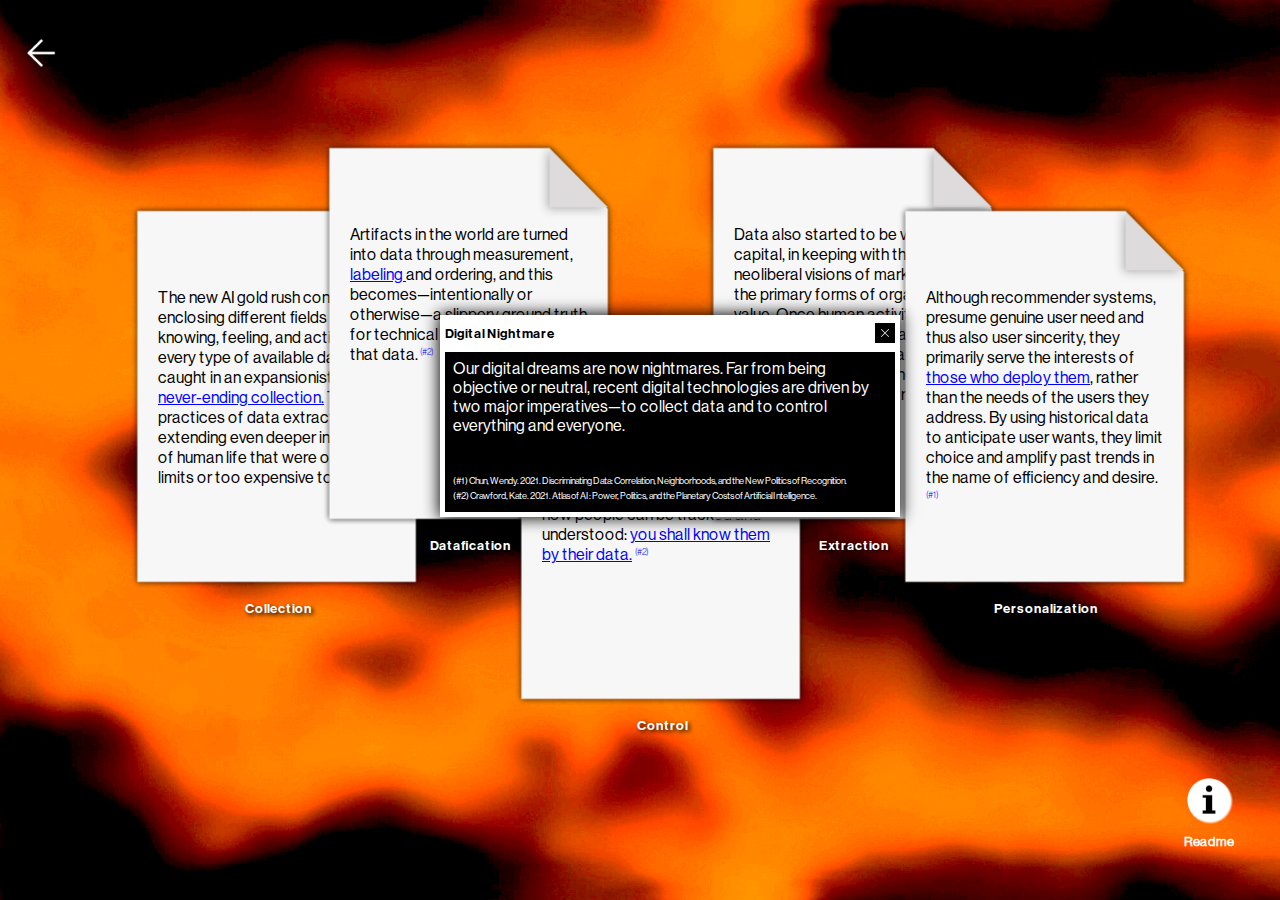
<file: index.html>
<html lang=en>

<head>
    <meta charset="utf-8">
    <title>Digital Dream</title>
    <meta name="viewport" content="width=device-width, initial-scale=1.0">
    <link rel="stylesheet" href="style.css">
</head>


<body>

<div id="bar">
    <a href="index2.html">
    <img id="icon" src="pics/arrow.png" style="width:30px"></a> 
    </div>
    
    <div id="contentbar">
        <div id="menu">
          <img id="icon" onclick="myFunctionSix()" src="pics/Information_icon.svg.png" style="width:50px;"></a>
          <h1>Readme</h1>
        </div>
    </div>

    <div id="main-container">
        <div class="container">
             <p id="text-block">The new AI gold rush consists of enclosing
            different fields of human knowing, feeling,
            and action—every type of available data—all
            caught in an expansionist logic of <element onclick="myFunction()">never-ending
            collection.</element> The practices of data extraction
            are extending even deeper into areas of human
            life that were once off-limits or too expensive
            to reach.<sup> (#2)</sup></p>    
        </div>    
        <p id="caption">Collection</p>
     </div>

     <div id="main-container-2">
        <div class="container">
             <p id="text-block">Artifacts in the world are turned into data 
                through measurement,<element onclick="myFunctionTwo()"> labeling </element>and ordering, and this becomes—intentionally or otherwise—a slippery ground truth for technical systems trained on that data.<sup> (#2)</sup>
            </p>
        </div>    
        <p id="caption">Datafication</p>
     </div>
    
     <div id="main-container-3">
        <div class="container">
             <p id="text-block">
                From the point of view of the state, the turn to big data and machine learning 
                 expanded the modes of information extraction and informed a social theory of how people 
                 can be tracked and understood: <element onclick="myFunctionFour()">you shall know them by their data.</element> 
                 <sup> (#2)</sup></p>
            
        </div>    
        <p id="caption">Control</p>
     </div>

     <div id="main-container-4">
        <div class="container">
             <p id="text-block">Data also started to be viewed as capital, 
                in keeping with the broader neoliberal visions of markets 
                as the primary forms of organizing value. 
                Once human activities are expressed through digital
                traces and then tallied up and ranked within scoring 
                metrics, they function as a way to extract value.<sup> (#2)</sup>
            </p>
        </div>    
        <p id="caption">Extraction</p>
     </div>

     <div id="main-container-5">
        <div class="container">
             <p id="text-block">Although recommender systems, presume genuine user need and thus
                also user sincerity, they primarily serve the
                interests of<element onclick="myFunctionFive()"> those who deploy them</element>, rather than
                the needs of the users they address. By using
                historical data to anticipate user wants, they
                limit choice and amplify past trends in the
                name of efficiency and desire. <sup> (#1)</sup></p>
            </p>
        </div>    
        <p id="caption">Personalization</p>
     </div>

     <div id="image-block" class="position-1">
        <div id="mydivheader">UTK Face Dataset
            <img id="button" onclick="myFunctionClose()" src="pics/button2.svg">
        </div>
            <div class="image-container"></div>
              <div id="subtitle">UTKFace dataset (produced by a group at the University of Tennessee) consists of over 
                20,000 images of faces with annotations for age, gender, and race.
                The dataset’s authors state that the dataset can be used for a variety of tasks, 
                like automated face detection, age estimation, and age progression.</div>
     </div>

    <div id="image-block-2" class="position-4">
        <div id="mydivheader">Cambridge Analytica
            <img id="button" onclick="myFunctionCloseTwo()" src="pics/button2.svg">
        </div>
            <div class="image-container-2"></div>  
            <div id="subtitle">Recommender systems shape social habits, prescribe human behavior, and accentuate certain deviations through the correlations they draw between users and items. Key to Cambridge Analytica’s success was psychographics because it’s personality that drives behavior and behavior that obviously influences how you vote. <sup id="sub"> (#1)</sup>
            </div>  
    </div>

    <div id="image-block-3" class="position-3">
        <div id="mydivheader">Anatomy of an AI system
            <img id="button" onclick="myFunctionCloseThree()" src="pics/button2.svg">
        </div>
            <div class="image-container-3"></div> 
            <div id="subtitle">
                Every form of biodata – including forensic, biometric, sociometric, and psychometric–are being captured and logged into databases for AI training. Who is texted, which locations are visited, what is read—these molecular actions became a vision of threat identification and assessment, guilt or innocence.<sup id="sub"> (#2)</sup></div>   
    </div>

    <div id="image-block-4" class="position-2">
        <div id="mydivheader">Labeling Scheme
            <img id="button" onclick="myFunctionCloseFour()" src="pics/button2.svg">
        </div>
            <div class="image-container-4"></div>  
            <div id="subtitle">Classificatory schema echoes the problematic racial 
                classifications of the twentieth century. The politics of gender and race here are as obvious as they are harmful. 
                Yet these kinds of reductive categorizations are used 
                across many human-classifying training sets and have been part of the AI production pipelines for years.<sup id="sub"> (#2)</sup>
            </div>
    </div>

    <div id="readme">
        <div id="mydivheader">Digital Nightmare
            <img id="button" onclick="myFunctionCloseSix()" src="pics/button2.svg">
        </div>
              <div id="tx-about">
                
Our digital dreams are now nightmares. Far from being objective or neutral, recent digital technologies are driven by two major imperatives—to collect data and to control everything and everyone.
                <br>
                <br>
                <br>
                <span>
                    (#1) Chun, Wendy. 2021. Discriminating Data: Correlation, Neighborhoods, and the New Politics of Recognition.<br>
                    (#2) Crawford, Kate. 2021. Atlas of AI: Power, Politics, and the Planetary Costs of Artificial Intelligence.
                </span>
                
            </div>
    </div>

   

<script src="myscript.js"></script>

</body>



</html>
</file>
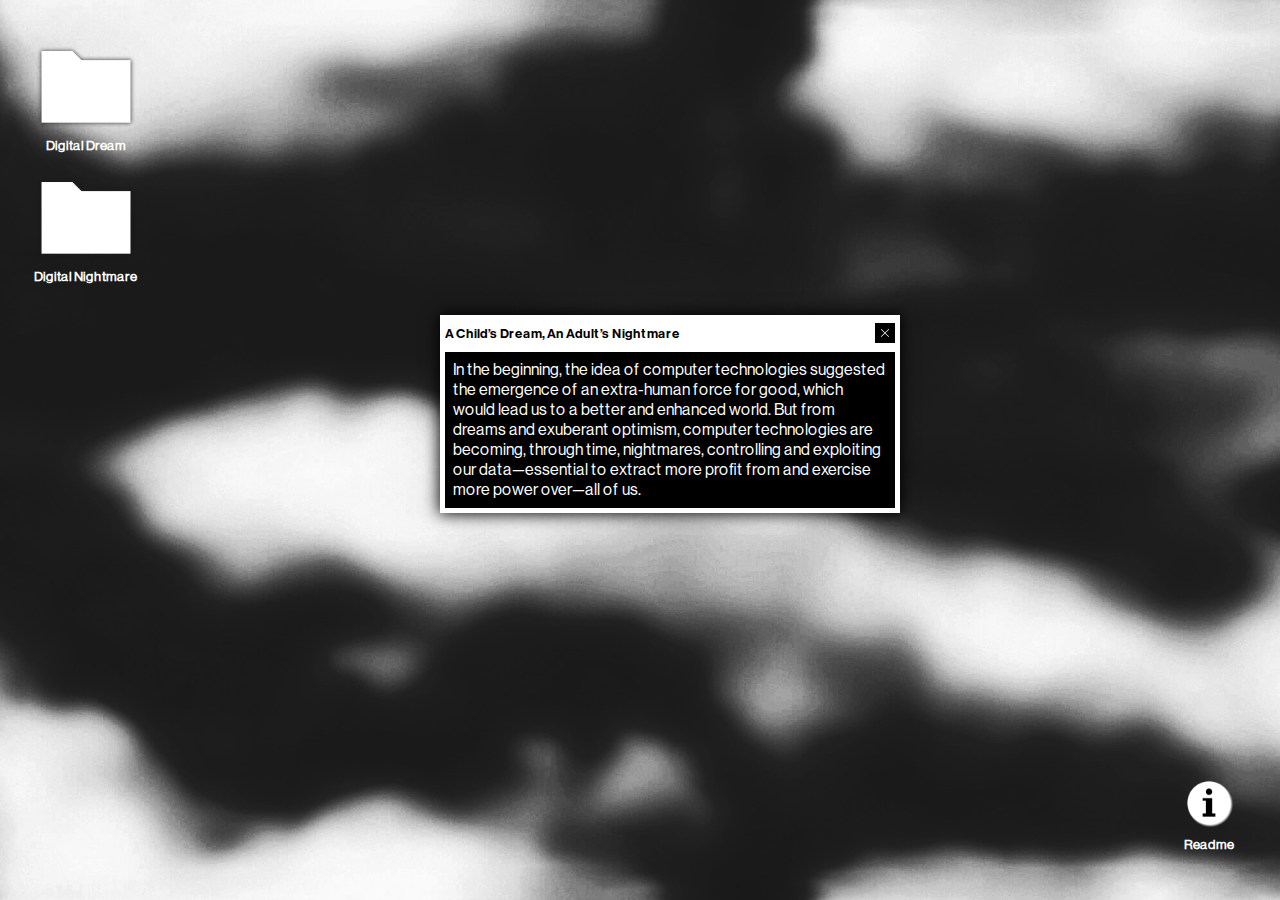
<file: index2.html>
<html lang=en>

<head>
    <meta charset="utf-8">
    <title>A Child’s Dream, An Adult’s Nightmare</title>
    <meta name="viewport" content="width=device-width, initial-scale=1.0">
    <link rel="stylesheet" href="style2.css">
</head>


<body>

    <div id="contentbar">
        <div id="menu">
          <img id="icon" onclick="myFunctionSeven()" src="pics/Information_icon.svg.png" style="width:50px ;"></a>
          <h1>Readme</h1>
        </div>
    </div>

    <div id="contentbar-2">
            <div id="menu-2">
                <a href="index3.html">
                <img id="icon" src="pics/folder-icon.png" style="width:120px ;"></a>
                <h1>Digital Dream</h1></a>
            </div>
            
            <div id="menu-2">
                <a href="index.html">
                <img id="icon"  src="pics/folder-icon.png" style="width:120px ;"></a>
                <h1>Digital Nightmare</h1></a>
            </div>    
    </div>

    <div id="readme-2">
        <div id="mydivheader">A Child’s Dream, An Adult’s Nightmare
            <img id="button" onclick="myFunctionCloseSeven()" src="pics/button2.svg">
        </div>
        
        <div id="tx-about">   
            In the beginning, the idea of computer technologies suggested the emergence of an extra-human force for good, which would lead us to a better and enhanced world. But from dreams and exuberant optimism, computer technologies are becoming, through time, nightmares, controlling and exploiting our data—essential to extract more profit from and exercise more power over—all of us. 
            <br>
        </div>
    </div>

   <script src="script2.js"></script>

</body>
</html>
</file>
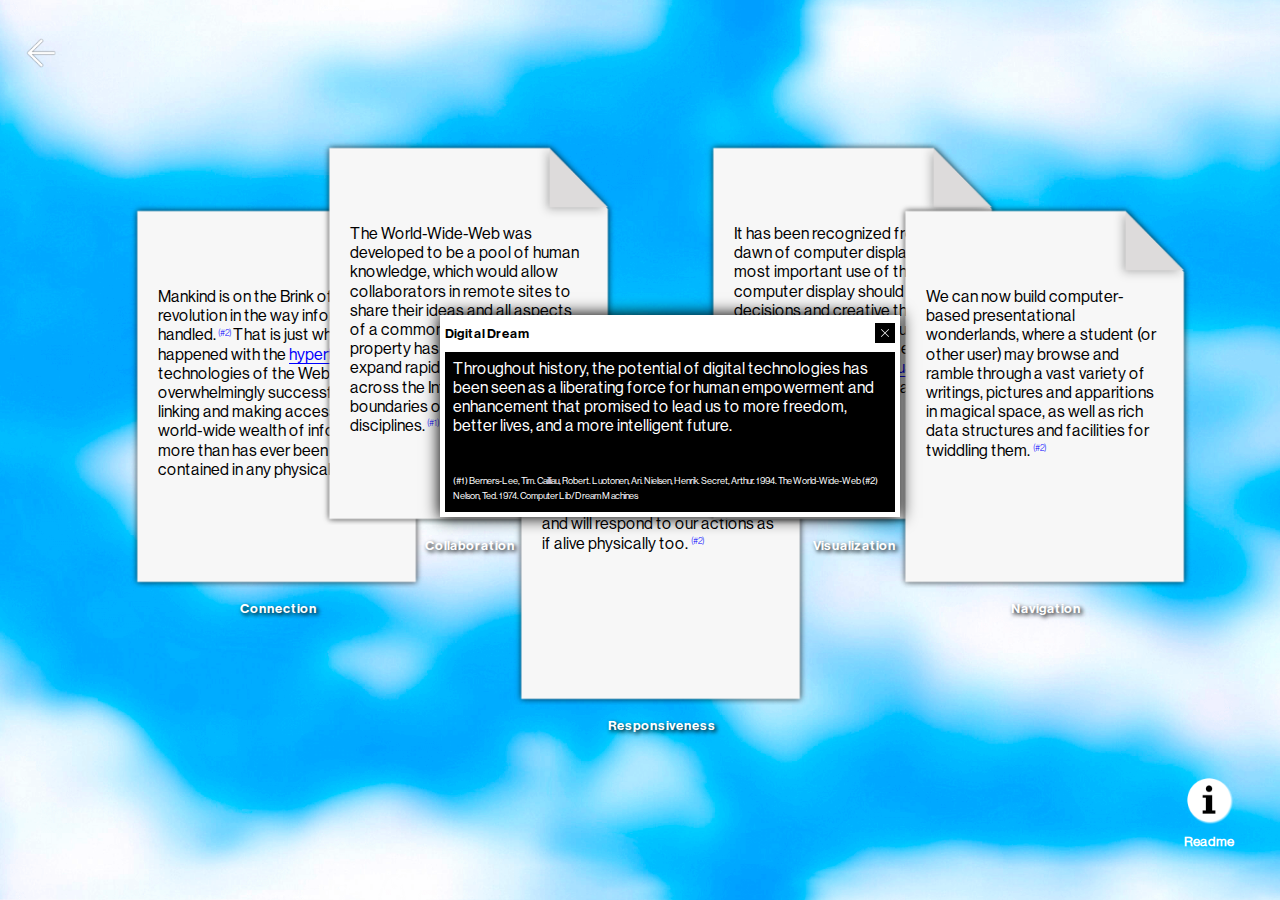
<file: index3.html>
<html lang=en>

<head>
    <meta charset="utf-8">
    <title>Digital Dream</title>
    <meta name="viewport" content="width=device-width, initial-scale=1.0">
    <link rel="stylesheet" href="style3.css">
</head>


<body>

<div id="bar">
    <a href="index2.html">
    <img id="icon" src="pics/arrow.png" style="width:30px"></a> 
    </div>
    
    <div id="contentbar">
        <div id="menu">
          <img id="icon" onclick="myFunctionSix()" src="pics/Information_icon.svg.png" style="width:50px;"></a>
          <h1>Readme</h1>
        </div>
    </div>

    <div id="main-container">
        <div class="container">
             <p id="text-block">Mankind is on the Brink of a revolution 
                in the way information is handled.<sup> (#2) </sup>
                That is just what has happened with the 
                <element onclick="myFunction()">hypertext</element> technologies 
                    of the Web—overwhelmingly successful in 
                    linking and making accessible a world-wide wealth of 
                    information, more than has ever been contained in 
                    any physical library.<sup> (#1) </sup></p>   
        </div>    
        <p id="caption">Connection</p>
     </div>

     <div id="main-container-2">
        <div class="container">
             <p id="text-block">The World-Wide-Web was developed to be a pool of human knowledge, which would allow collaborators in remote sites to share their ideas and all aspects of a common project. This property has allowed the Web to expand rapidly from its <element onclick="myFunctionTwo()">origins</element> across the Internet irrespective of boundaries of nations or disciplines.<sup> (#1)</sup>
            </p>
        </div>    
        <p id="caption">Collaboration</p>
     </div>
    
     <div id="main-container-3">
        <div class="container">
             <p id="text-block">Responsive computer systems can, should and will <element onclick="myFunctionFour()">restructure and light up the mental life of mankind.</element> Our screen displays will be alive with animation in their separate segments of activity, and will respond to our actions as if alive physically too. <sup> (#2)</sup></p></p>
            </p>
        </div>    
        <p id="caption">Responsiveness</p>
     </div>

     <div id="main-container-4">
        <div class="container">
             <p id="text-block">It has been recognized from the dawn of computer display that the most important use of the computer display should be to aid decisions and creative thought.
                The power of the computer display must be so crafted that we may  <element onclick="myFunctionFive()">develop and visualize </element>alternatives these upon a screen. <sup> (#2)</sup>
            </p>
        </div>    
        <p id="caption">Visualization</p>
     </div>

     <div id="main-container-5">
        <div class="container">
             <p id="text-block">We can now build computer-based presentational wonderlands, 
                where a student (or other user) may browse and ramble through a vast variety of writings, 
                pictures and apparitions in magical space, as well as rich data structures and facilities for twiddling them. <sup> (#2)</sup>
            </p>
        </div>    
        <p id="caption">Navigation</p>
     </div>

     <div id="image-block" class="position-1">
        <div id="mydivheader">Project Xanadu
            <img id="button" onclick="myFunctionClose()" src="pics/button2.svg">
        </div>
            <div class="image-container"></div>
              <div id="subtitle">Discrete, or chunk style, hypertexts consist of separate pieces of text connected by links. Such jumpable interconnections become part of the writing, entering into the prose medium itself as a new way to provide explanations and details to the seeker.<sup id="sub"> (#2)</sup>
            </div>
     </div>

    <div id="image-block-2" class="position-4">
        <div id="mydivheader">HyperCard, the first successful hypermedia systems
            <img id="button" onclick="myFunctionCloseTwo()" src="pics/button2.svg">
        </div>
            <div class="image-container-2"></div> 
            <div id="subtitle">Hyper-media are branching or performing presentations which respond to user actions, systems of prearranged words and pictures (for example) which may be explored freely or queried in stylized ways. They will not be “programmed,” but rather designed, written, drawn and edited, by authors, artists, designers and editors.<sup id="sub"> (#2)</sup></div>   
    </div>

    <div id="image-block-3" class="position-3">
        <div id="mydivheader">ELIZA Chatbot
            <img id="button" onclick="myFunctionCloseThree()" src="pics/button2.svg">
        </div>
            <div class="image-container-3"></div> 
            <div id="subtitle">To work at a highly responsive computer display screen, for instance, can be deeply exciting, like flying an airplane through a canyon, or talking to somebody brilliant. This is as it should be. I believe computer screens can make people happier, smarter, and better able to cope with the copious problems of tomorrow. <sup id="sub"> (#2)</sup></div>   
    </div>

    <div id="image-block-4" class="position-2">
        <div id="mydivheader">The birth of the Web
            <img id="button" onclick="myFunctionCloseFour()" src="pics/button2.svg">
        </div>
            <div class="image-container-4"></div>  
            <div id="subtitle">Physicists and engineers at CERN, the European Particle Physics Laboratory in Geneva, Switzerland, collaborate with many other institutes to build the software and hardware for high-energy physics research. The idea of the Web was prompted by positive experience of a small “home-brew” personal hypertext system used for keeping track of personal information on a distributed project. <sup id="sub"> (#1)</sup></div>
    </div>
    

    <div id="readme">
        <div id="mydivheader">Digital Dream
            <img id="button" onclick="myFunctionCloseSix()" src="pics/button2.svg">
        </div>
              <div id="tx-about">
                Throughout history, the potential of digital technologies has been seen as a liberating force for human empowerment and enhancement that promised to lead us to more freedom, better lives, and a more intelligent future. 
                <br>
                <br>
                <br>
                <span>
                (#1) Berners-Lee, Tim. Cailliau, Robert. Luotonen, Ari. Nielsen, Henrik. Secret, Arthur. 1994. The World-Wide-Web
                (#2) Nelson, Ted. 1974. Computer Lib/Dream Machines
                </span>
                
            </div>
    </div>

   

<script src="myscript.js"></script>

</body>



</html>
</file>
<file: style.css>
@font-face {
    font-family: NeueHaasReg;
    src: url(fonts/NeueHaasDisplay-Roman.ttf);
}

@font-face {
    font-family: NeueHaasMed;
    src: url(fonts/NeueHaasDisplay-Mediu.ttf);
}

@font-face {
    font-family: NeueHaasThin;
    src: url(fonts/NeueHaasDisplay-Thin.ttf);
}

html,body{
    background-image:url(backgrounds/background3.png);
    background-size: cover;
    overflow: hidden;
    background-repeat: no-repeat;
    margin: 0;
}

#bar{
    margin-left: 2%;
    margin-top: 3%;
    color: white;
    position: absolute;
    display: flex;
    font-family: NeueHaasReg;
    flex-direction: row;
    top: 0;
}

#contentbar {
    width: 90px;
    height: auto;
    right: 0;
    position: absolute;
    bottom: 5;
    z-index:10;
    display: flex;
    margin-right: 2%;
    flex-direction: column;
}

#menu{
    align-items: center;
    cursor: pointer;
    height:auto;
    z-index:1000000;
    text-align: center;
    margin-bottom: 40%;
}

h1{
    font-size: 10pt;
    color: white;
    cursor:pointer;
    font-family: NeueHaasReg; 
}
  
#main-container{
    width: auto;
    top: 22%;
    cursor:move;
    left: 10%;
    height: auto;
    display: flex;
    flex-direction: column;
    position: absolute;
}

#main-container-2{
    width: auto;
    top: 15%;
    cursor:move;
    left: 25%;
    height: auto;
    display: flex;
    flex-direction: column;
    position: absolute;
}

#main-container-3{
    width: auto;
    top: 35%;
    left: 40%;
    cursor:move;
    height: auto;
    display: flex;
    flex-direction: column;
    position: absolute;
}

#main-container-5{
    width: auto;
    top: 22%;
    left: 70%;
    cursor:move;
    height: auto;
    display: flex;
    flex-direction: column;
    position: absolute;
}

#main-container-4{
    width: auto;
    top: 15%;
    left:  55%;
    cursor:move;
    height: auto;
    display: flex;
    flex-direction: column;
    position: absolute;
}

.container{
    background-image: url(document.png);
    background-size: 100%;
    background-repeat: no-repeat;
    height: 390px;
    width: 300px;     
}

#text-block{
    vertical-align: center;
    position: absolute;
    font-family: NeueHaasReg;
    align-items:center;
    justify-content:center;
    margin-top: 30%;
    line-height: 125%;
    margin-left: 10%;
    margin-right: 10%;
    font-size: 12pt;
}

#caption {
    color: white;
    text-align: center;
    bottom: 0%;
    text-shadow: 2px 2px 4px black;
    font-size: 10pt;
    font-family: NeueHaasMed;
}

element{
    color: blue;
    text-decoration: underline;
    background: none;
    font-family: NeueHaasReg;
    margin: 0;
}

element:hover{
   opacity: 0.5;
   cursor: pointer;
}

#image-block, #image-block-2, #image-block-3, #image-block-4{
    width: 450px;
    height: auto;
    display: none;
    flex-direction: column;
    background-color: white;
    box-shadow: 0px 0px 15px 1px rgba(0,0,0,1);
    position: absolute;
}

.position-1{
    left:5%;
    top: 20%;
}

.position-2{
    left:20%;
    top: 30%;
}

.position-3{
    left:60%;
    top: 10%;
}

.position-4{
    left:65%;
    top:45%;
}

#readme{
    width: 460px;
    top: 35%;
    left: 34.37%;
    display: block;
    height: auto;
    flex-direction: column;
    box-shadow: 0px 0px 15px 1px rgba(0,0,0,1);
    position: absolute;
    padding-bottom: 5px;
    background-color: white;
}

span{
    font-family: NeueHaasReg;
    font-size: 7pt;
    line-height: 160%;
}

#tx-about{
    padding:8px;
    font-family: NeueHaasReg;
    color: white;
    margin-left: 1%;
    margin-right: 1%;
    font-size: 12pt;
    background-color: black;
}

.image-container{
    width: 98%;
    margin-left: 1%;
    margin-right: 1%;
    height: 440px;
    position: relative;
    background-image: url(pics/Img_1.jpeg);
    background-size: cover;
    background-repeat: no-repeat;
}

.image-container-2{
    width: 98%;
    margin-left: 1%;
    margin-right: 1%;
    height: 258px;
    position: relative;
    background-image: url(pics/img_2.jpeg);
    background-size: cover;
    background-repeat: no-repeat;
}

.image-container-3{
    width: 98%;
    margin-left: 1%;
    margin-right: 1%;
    height: 440px;
    position: relative;
    background-image: url(pics/img_atlasofai.jpg);
    background-size: cover;
    background-repeat: no-repeat;
}

.image-container-4{
    width: 98%;
    margin-left: 1%;
    margin-right: 1%;
    height: 258px;
    position: relative;
    background-image: url(pics/img_4.jpg);
    background-size: cover;
    background-repeat: no-repeat;
}

#mydivheader {
    cursor: move;
    text-align: center;
    margin-right: 1%;
    margin-left: 1%;
    position: relative;
    display: flex;
    width: 98%;
    padding-top: 11px;
    padding-bottom: 10px;
    font-size: 10pt;
    color: black;
    font-family: NeueHaasMed;
    text-align: center;   
}

button{
    background-color: none;
    border: none;
}

#button{
    width: 20px;
    cursor: pointer;
    position: absolute;
    right: 0;
    top: 0;
    padding-top: 8px;
    height: auto;
}

#subtitle{
    font-family: NeueHaasReg;
    font-size: 9pt;
    width: 96%;
    margin-left: 2%;
    margin-top: 2%;
    margin-right: 2%;
    margin-bottom: 2%;
}

sup{
    color: blue;
    font-family: NeueHaasThin;
    font-size: 7pt;
    vertical-align: top; 
    position: relative; 
    top: -0.3em; 
}

#sub{
    top: 0em; 
    font-size: 6pt;
    color: blue;
    font-family: NeueHaasThin;
    vertical-align: top; 
    position: relative; 

}
</file>
<file: style2.css>
@font-face {
    font-family: NeueHaasReg;
    src: url(fonts/NeueHaasDisplay-Roman.ttf);
}

@font-face {
    font-family: NeueHaasMed;
    src: url(fonts/NeueHaasDisplay-Mediu.ttf);
}

html,body{
    background-image:url(backgrounds/background2.png);
    background-size: cover;
    overflow: hidden;
    background-repeat: no-repeat;
    margin: 0;
}


#contentbar {
    width: 90px;
    height: auto;
    align-content: center;
    right: 0;
    position: absolute;
    bottom: 0;
    margin-bottom: 3%;
    z-index:10;
    text-align: center;
    display: flex;
    margin-right: 2%;
    flex-direction: column;
}

#contentbar-2 {
    width: auto;
    margin-top: 3%;
    margin-left:2% ;
    height: 400px;
    align-items: center;
    display: flex;
    flex-direction: column;
    position: absolute;
    z-index:10;      
}

#menu-2{
   display: flex;
   cursor: pointer;
   flex-direction: column;
   height:auto;
   margin-bottom: 5%;
   z-index:1000000;
   text-align: center;   
}

h1{
    font-size: 10pt;
    color: white;
    cursor:pointer;
    font-family: NeueHaasReg; 
}
  


#text-block{
    vertical-align: center;
    position: absolute;
    font-family: NeueHaasReg;
    align-items:center;
    justify-content:center;
    margin-top: 30%;
    line-height: 120%;
    margin-left: 10%;
    margin-right: 10%;
    font-size: 12pt;
}

#caption {
    color: white;
    text-align: center;
    bottom: 0%;
    font-size: 10pt;
    font-family: NeueHaasMed;
}

element{
    border: none;
    color: blue;
    border-bottom:  1px solid blue;
    display: inline-block;
    line-height: 0.90;
    background: none;
    font-family: NeueHaasReg;
    margin: 0;
}

element:hover{
   opacity: 0.5;
   cursor: pointer;
}

#readme-2{
    width: 460px;
    top: 35%;
    left: 34.37%;
    display: block;
    cursor: move;
    height: auto;
    flex-direction: column;
    box-shadow: 0px 0px 15px 1px rgba(0,0,0,1);
    position: absolute;
    padding-bottom: 5px;
    background-color: white;
}

#tx-about{
    padding:8px;
    font-family: NeueHaasReg;
    color: white;
    margin-left: 1%;
    margin-right: 1%;
    line-height: 15pt;
    font-size: 12pt;
    background-color: black;
}


#mydivheader {
    text-align: center;
    margin-right: 1%;
    margin-left: 1%;
    position: relative;
    display: flex;
    width: 98%;
    padding-top: 11px;
    padding-bottom: 10px;
    font-size: 10pt;
    color: black;
    font-family: NeueHaasMed;
    text-align: center;   
}

button{
    background-color: none;
    border: none;    
}

#button{
    width: 20px;
    cursor: pointer;
    position: absolute;
    right: 0;
    top: 0;
    padding-top: 8px;
    height: auto;
}

#subtitle{
    font-family: NeueHaasReg;
    font-size: 9pt;
    width: 98%;
    margin-left: 1%;
    margin-top: 1%;
    margin-right: 1%;
    margin-bottom: 1%;
}

#sup{
    color: blue;
    font-family: NeueHaasLight;
}

.sup-5{
    font-size: 5pt;
}
</file>
<file: style3.css>
@font-face {
    font-family: NeueHaasReg;
    src: url(fonts/NeueHaasDisplay-Roman.ttf);
}

@font-face {
    font-family: NeueHaasMed;
    src: url(fonts/NeueHaasDisplay-Mediu.ttf);
}

@font-face {
    font-family: NeueHaasThin;
    src: url(fonts/NeueHaasDisplay-Thin.ttf);
}

html,body{
    background-image:url(backgrounds/background.png);
    background-size: cover;
    overflow: hidden;
    background-repeat: no-repeat;
    margin: 0;
}

#bar{
    margin-left: 2%;
    margin-top: 3%;
    color: white;
    position: absolute;
    display: flex;
    font-family: NeueHaasReg;
    flex-direction: row;
    top: 0;
}

#contentbar {
    width: 90px;
    height: auto;
    right: 0;
    position: absolute;
    bottom: 5;
    z-index:10;
    display: flex;
    margin-right: 2%;
    flex-direction: column;
}

#menu{
    align-items: center;
    cursor: pointer;
    height:auto;
    z-index:1000000;
    text-align: center;
    margin-bottom: 40%;
}

h1{
    font-size: 10pt;
    color: white;
    cursor:pointer;
    font-family: NeueHaasReg; 
}
  
#main-container{
    width: auto;
    top: 22%;
    cursor:move;
    left: 10%;
    height: auto;
    display: flex;
    flex-direction: column;
    position: absolute;
}

#main-container-2{
    width: auto;
    top: 15%;
    cursor:move;
    left: 25%;
    height: auto;
    display: flex;
    flex-direction: column;
    position: absolute;
}

#main-container-3{
    width: auto;
    top: 35%;
    left: 40%;
    cursor:move;
    height: auto;
    display: flex;
    flex-direction: column;
    position: absolute;
}

#main-container-5{
    width: auto;
    top: 22%;
    left: 70%;
    cursor:move;
    height: auto;
    display: flex;
    flex-direction: column;
    position: absolute;
}

#main-container-4{
    width: auto;
    top: 15%;
    left:  55%;
    cursor:move;
    height: auto;
    display: flex;
    flex-direction: column;
    position: absolute;
}

.container{
    background-image: url(document.png);
    background-size: 100%;
    background-repeat: no-repeat;
    height: 390px;
    width: 300px;     
}

#text-block{
    vertical-align: center;
    position: absolute;
    font-family: NeueHaasReg;
    align-items:center;
    justify-content:center;
    margin-top: 30%;
    line-height: 120%;
    margin-left: 10%;
    margin-right: 10%;
    font-size: 12pt;
}

#caption {
    color: white;
    text-align: center;
    bottom: 0%;
    font-size: 10pt;
    text-shadow: 2px 2px 4px black;
    font-family: NeueHaasMed;
}

element{
    border: none;
    color: blue;
    border-bottom:  1px solid blue;
    line-height: 0.90;
    background: none;
    font-family: NeueHaasReg;
    margin: 0;
}

element:hover{
   opacity: 0.5;
   cursor: pointer;
}

#image-block, #image-block-2, #image-block-3, #image-block-4{
    width: 450px;
    height: auto;
    display: none;
    flex-direction: column;
    background-color: white;
    box-shadow: 0px 0px 15px 1px rgba(0,0,0,1);
    position: absolute;
}

#readme{
    width: 460px;
    top: 35%;
    left: 34.37%;
    display: block;
    height: auto;
    flex-direction: column;
    box-shadow: 0px 0px 15px 1px rgba(0,0,0,1);
    position: absolute;
    padding-bottom: 5px;
    background-color: white;
}

#tx-about{
    padding:8px;
    font-family: NeueHaasReg;
    color: white;
    margin-left: 1%;
    margin-right: 1%;
    font-size: 12pt;
    background-color: black;
}

.position-1{
    left:5%;
    top: 40%;
}

.position-2{
    left:20%;
    top: 30%;
}

.position-3{
    left:60%;
    top: 10%;
}

.position-4{
    left:65%;
    top:45%;
}

.image-container{
    width: 98%;
    margin-left: 1%;
    margin-right: 1%;
    height: 258px;
    position: relative;
    background-image: url(pics/xanaduimg.png);
    background-size: cover;
    background-repeat: no-repeat;
}

.image-container-2{
    width: 98%;
    margin-left: 1%;
    margin-right: 1%;
    height: 258px;
    position: relative;
    background-image: url(pics/hypercard.jpeg);
    background-size: cover;
    background-repeat: no-repeat;
}

.image-container-3{
    width: 98%;
    margin-left: 1%;
    margin-right: 1%;
    height: 258px;
    position: relative;
    background-image: url(pics/eliza.jpg);
    background-size: cover;
    background-repeat: no-repeat;
}

.image-container-4{
    width: 98%;
    margin-left: 1%;
    margin-right: 1%;
    height: 258px;
    position: relative;
    background-image: url(pics/cern.jpeg);
    background-size: cover;
    background-repeat: no-repeat;
}

#mydivheader {
    cursor: move;
    text-align: center;
    margin-right: 1%;
    margin-left: 1%;
    position: relative;
    display: flex;
    width: 98%;
    padding-top: 11px;
    padding-bottom: 10px;
    font-size: 10pt;
    color: black;
    font-family: NeueHaasMed;
    text-align: center;   
}

button{
    background-color: none;
    border: none;
}

#button{
    width: 20px;
    cursor: pointer;
    position: absolute;
    right: 0;
    top: 0;
    padding-top: 8px;
    height: auto;
}

#subtitle{
    font-family: NeueHaasReg;
    font-size: 9pt;
    width: 96%;
    margin-left: 2%;
    margin-top: 2%;
    margin-right: 2%;
    margin-bottom: 2%;
}

sup{
    color: blue;
    font-family: NeueHaasThin;
    font-size: 7pt;
    vertical-align: top; 
    position: relative; 
    top: -0.3em; 
}

#sub{
    top: 0em; 
    font-size: 6pt;
    color: blue;
    font-family: NeueHaasThin;
    vertical-align: top; 
    position: relative; 

}

span{
    font-family: NeueHaasReg;
    font-size: 7pt;
    line-height: 160%;
}
</file>
